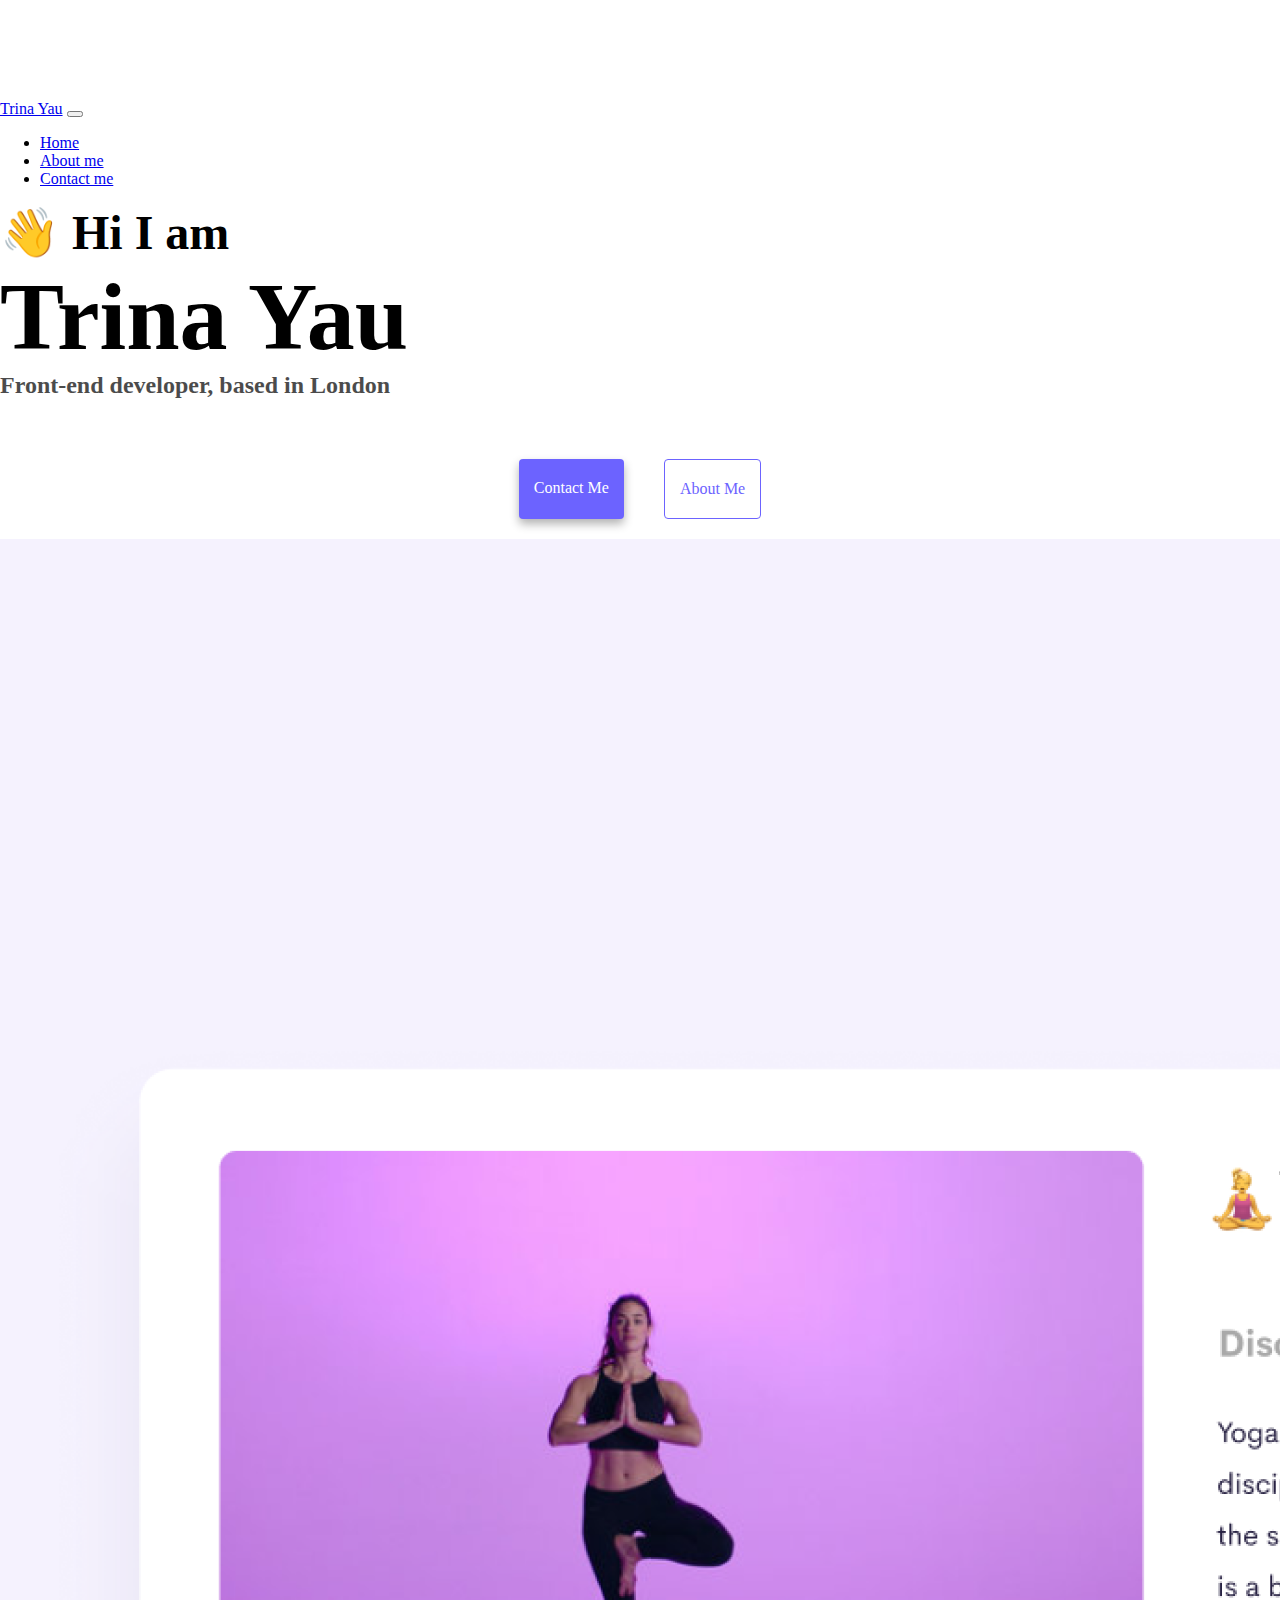
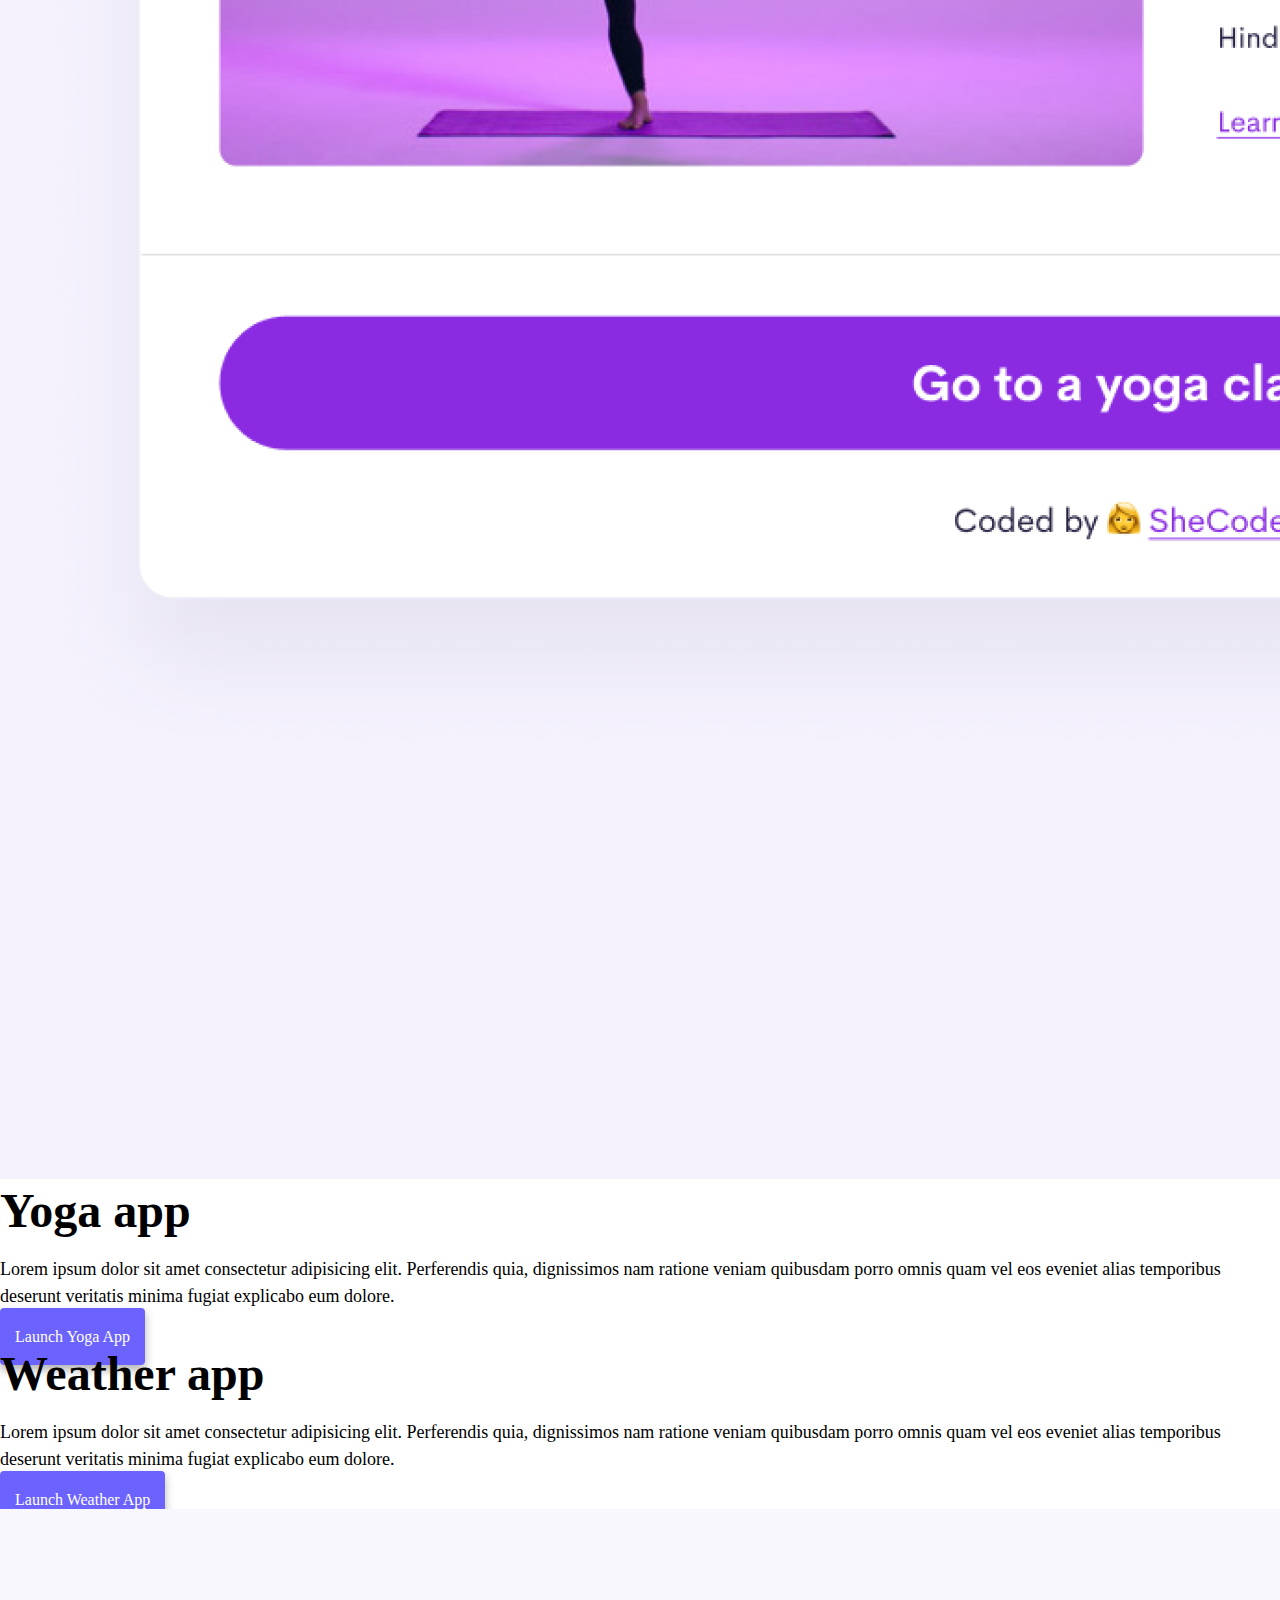
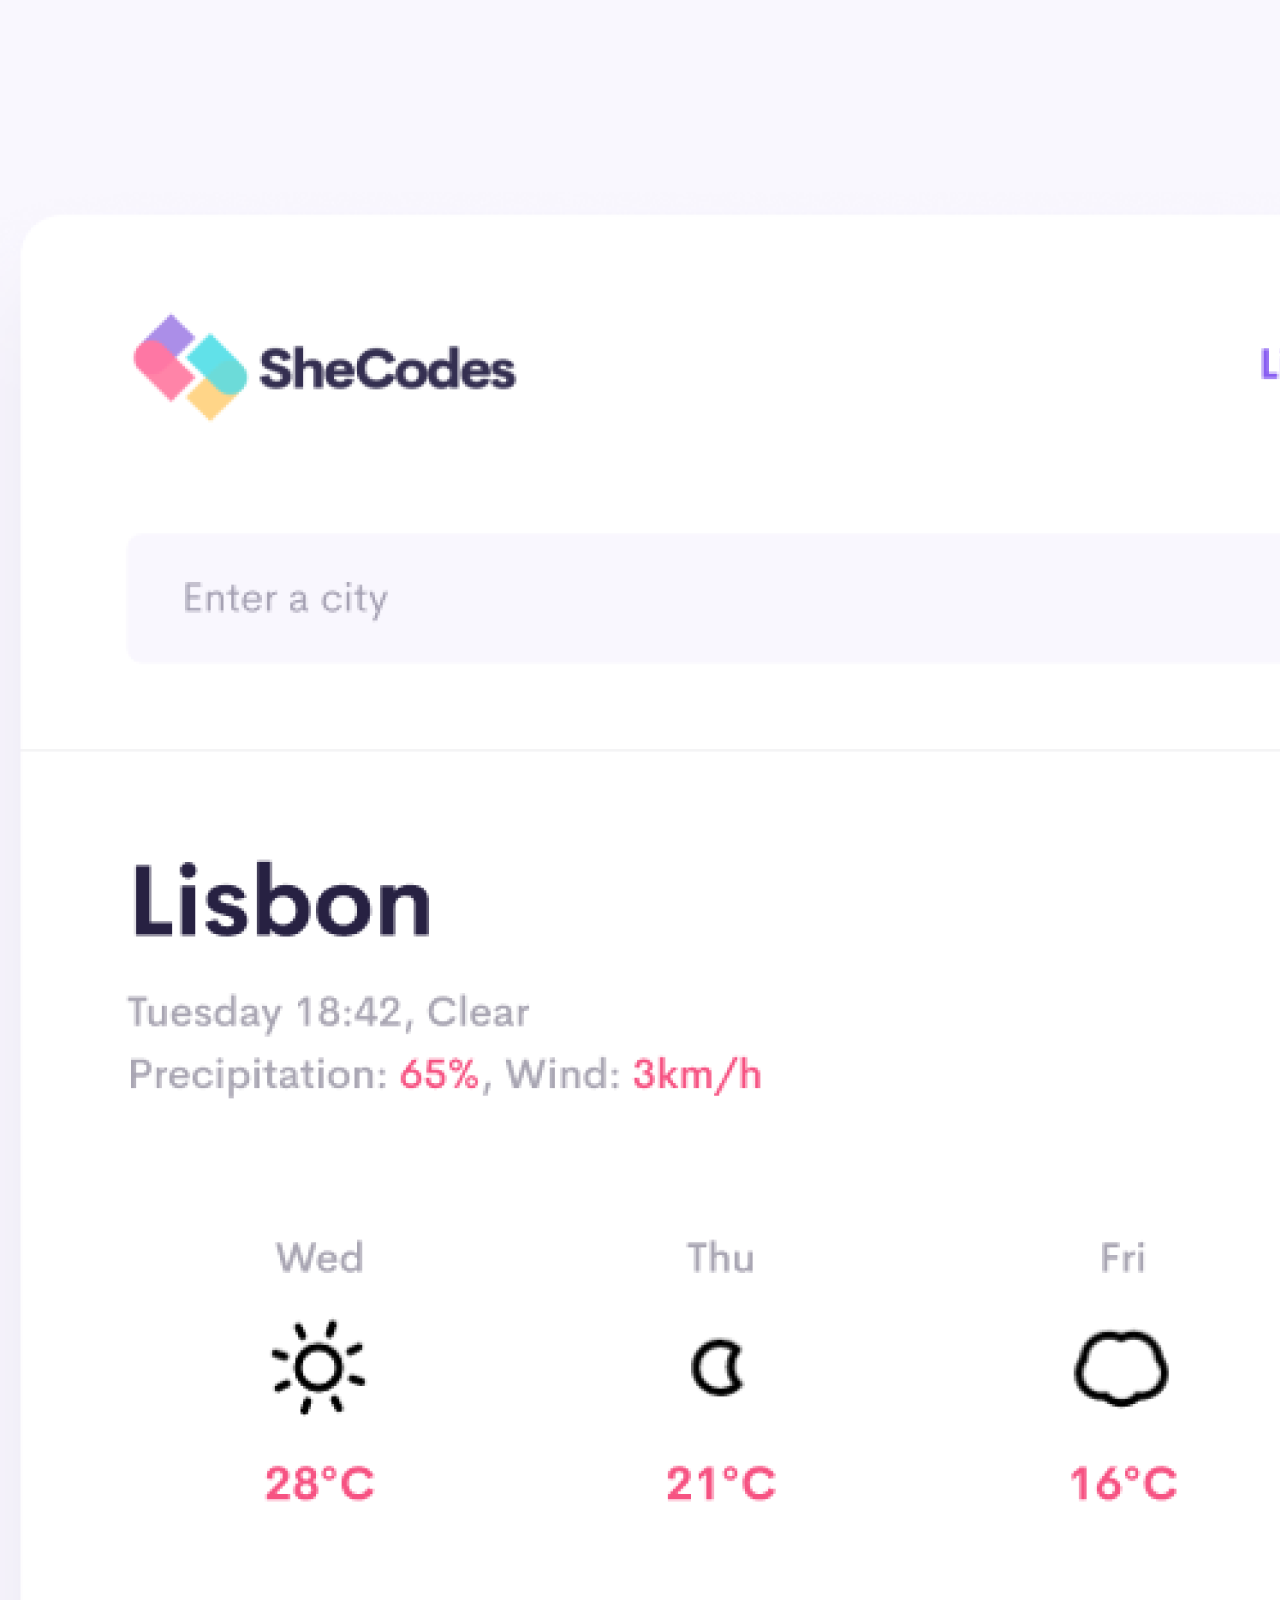
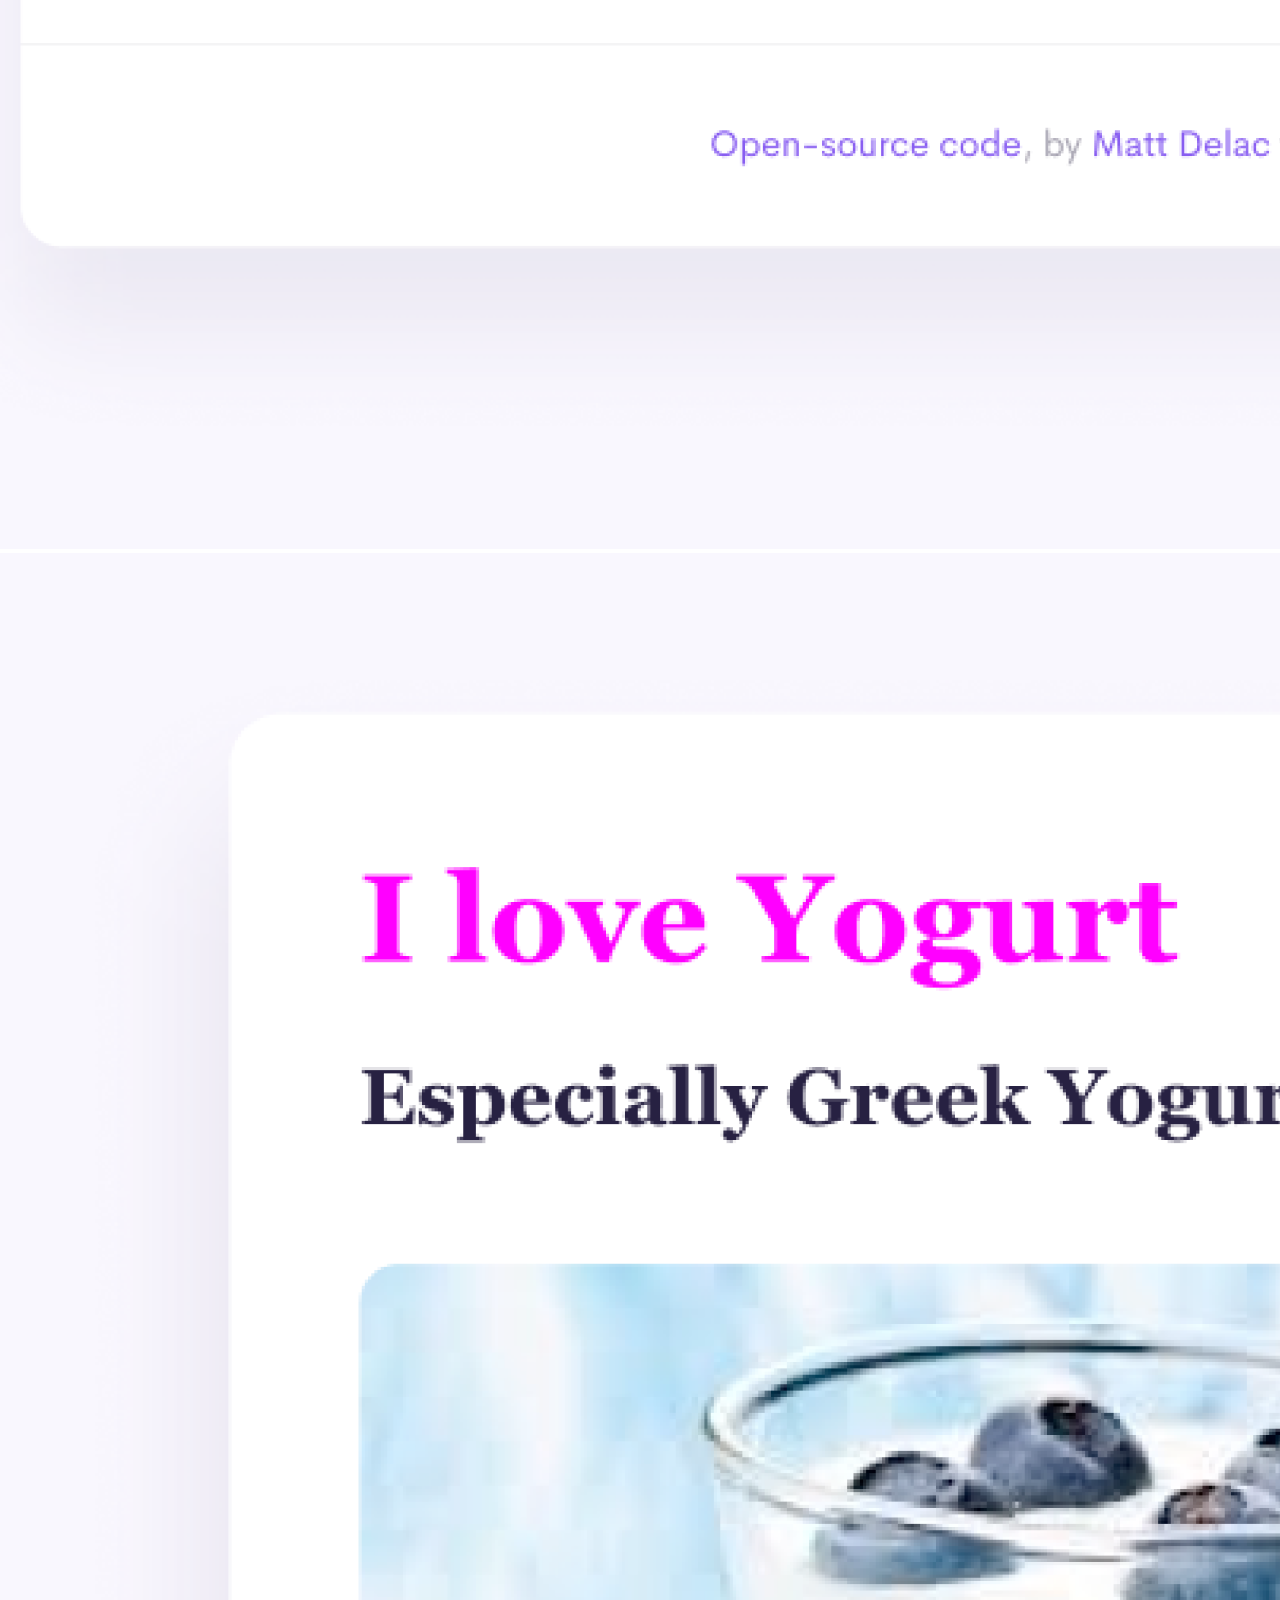
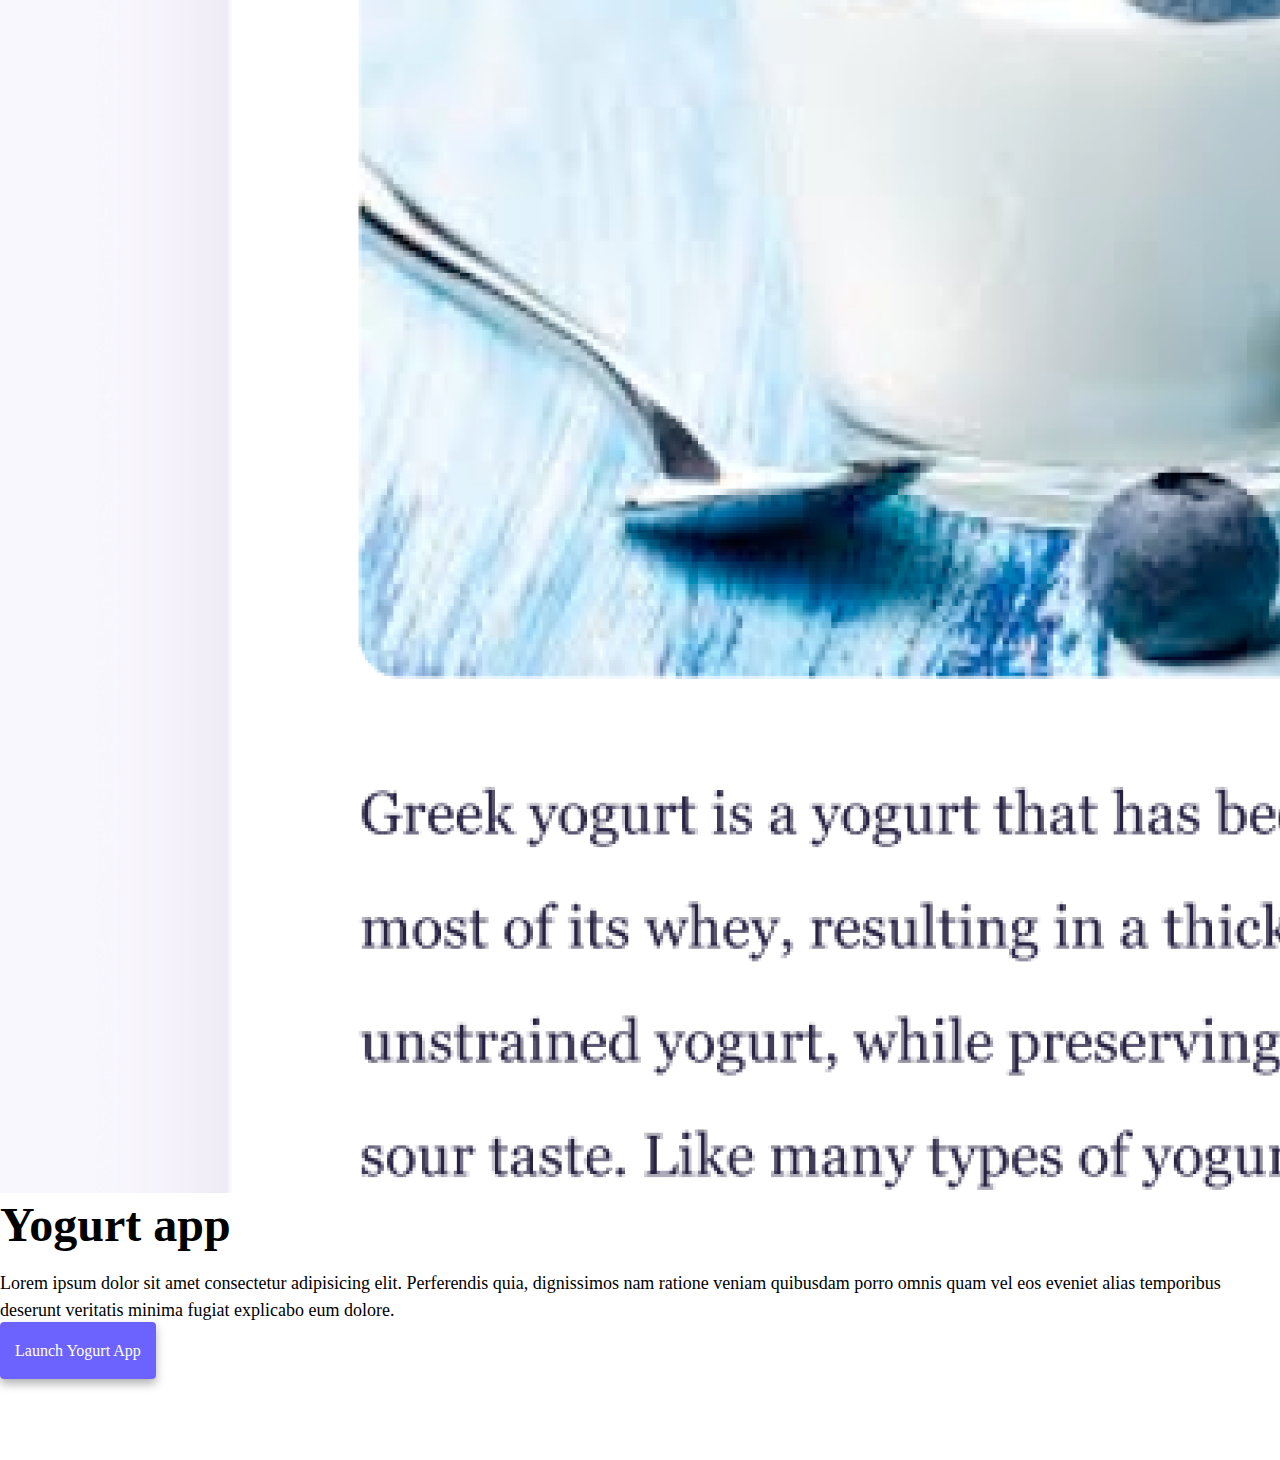
<file: index.html>
<!DOCTYPE html>
<html lang="en">
  <head>
    <meta charset="UTF-8" />
    <meta http-equiv="X-UA-Compatible" content="IE=edge" />
    <meta name="viewport" content="width=device-width, initial-scale=1.0" />
    <title>London Front-end Developer - Trina Yau</title>
    <meta
      name="description"
      content="Portfolio page for Trina Yau, front-end developer based in London. Check out her projects and contact her for job inquiries"
    />
    <link
      href="https://cdn.jsdelivr.net/npm/bootstrap@5.0.0-beta2/dist/css/bootstrap.min.css"
      rel="stylesheet"
      integrity="sha384-BmbxuPwQa2lc/FVzBcNJ7UAyJxM6wuqIj61tLrc4wSX0szH/Ev+nYRRuWlolflfl"
      crossorigin="anonymous"
    />
    <script
      src="https://cdn.jsdelivr.net/npm/bootstrap@5.0.0-beta2/dist/js/bootstrap.bundle.min.js"
      integrity="sha384-b5kHyXgcpbZJO/tY9Ul7kGkf1S0CWuKcCD38l8YkeH8z8QjE0GmW1gYU5S9FOnJ0"
      crossorigin="anonymous"
    ></script>
    <link rel="stylesheet" href="/style.css" />
  </head>
  <body>
    <nav class="navbar navbar-expand-lg navbar-light bg-light fixed-top">
      <div class="container">
        <a class="navbar-brand" href="/index.html">Trina Yau</a>
        <button
          class="navbar-toggler"
          type="button"
          data-bs-toggle="collapse"
          data-bs-target="#navbarNav"
          aria-controls="navbarNav"
          aria-expanded="false"
          aria-label="Toggle navigation"
        >
          <span class="navbar-toggler-icon"></span>
        </button>
        <div class="collapse navbar-collapse" id="navbarNav">
          <ul class="navbar-nav">
            <li class="nav-item">
              <a class="nav-link active" aria-current="page" href="/index.html"
                >Home</a
              >
            </li>
            <li class="nav-item">
              <a class="nav-link" href="/about.html">About me</a>
            </li>
            <li class="nav-item">
              <a class="nav-link" href="/about.html#contact">Contact me</a>
            </li>
          </ul>
        </div>
      </div>
    </nav>
    <h2 class="text-center">👋 Hi I am</h2>
    <h1 class="text-center">Trina Yau</h1>
    <h3 class="text-center">Front-end developer, based in London</h3>
    <div class="navigation-links mb-5">
      <a
        href="/about.html#contact"
        class="primary-link"
        title="Contact Trina Yau"
        >Contact me</a
      >
      <a href="/about.html" class="secondary-link" title="About Trina Yau"
        >About me</a
      >
    </div>
    <div class="container">
      <div class="row">
        <div class="col-sm-6">
          <img
            src="/images/yoga.png"
            class="img-fluid rounded d-none d-sm-block"
          />
        </div>
        <div class="col-sm-6">
          <h2 class="mb-3">Yoga app</h2>
          <p>
            Lorem ipsum dolor sit amet consectetur adipisicing elit. Perferendis
            quia, dignissimos nam ratione veniam quibusdam porro omnis quam vel
            eos eveniet alias temporibus deserunt veritatis minima fugiat
            explicabo eum dolore.
          </p>
          <div class="mt-5">
            <a href="#" class="primary-link project-link">Launch Yoga App</a>
          </div>
        </div>
      </div>
      <div class="row mt-5">
        <div class="col-sm-6">
          <h2 class="mb-3">Weather app</h2>
          <p>
            Lorem ipsum dolor sit amet consectetur adipisicing elit. Perferendis
            quia, dignissimos nam ratione veniam quibusdam porro omnis quam vel
            eos eveniet alias temporibus deserunt veritatis minima fugiat
            explicabo eum dolore.
          </p>
          <div class="mt-5">
            <a href="#" class="primary-link project-link">Launch Weather App</a>
          </div>
        </div>
        <div class="col-sm-6">
          <img
            src="/images/weather.png"
            class="img-fluid rounded d-none d-sm-block"
          />
        </div>
      </div>
      <div class="row mt-5">
        <div class="col-sm-6">
          <img
            src="/images/yogurt.png"
            class="img-fluid rounded d-none d-sm-block"
          />
        </div>
        <div class="col-sm-6">
          <h2 class="mb-3">Yogurt app</h2>
          <p>
            Lorem ipsum dolor sit amet consectetur adipisicing elit. Perferendis
            quia, dignissimos nam ratione veniam quibusdam porro omnis quam vel
            eos eveniet alias temporibus deserunt veritatis minima fugiat
            explicabo eum dolore.
          </p>
          <div class="mt-5">
            <a href="#" class="primary-link project-link">Launch Yogurt App</a>
          </div>
        </div>
      </div>
    </div>
  </body>
</html>
</file>
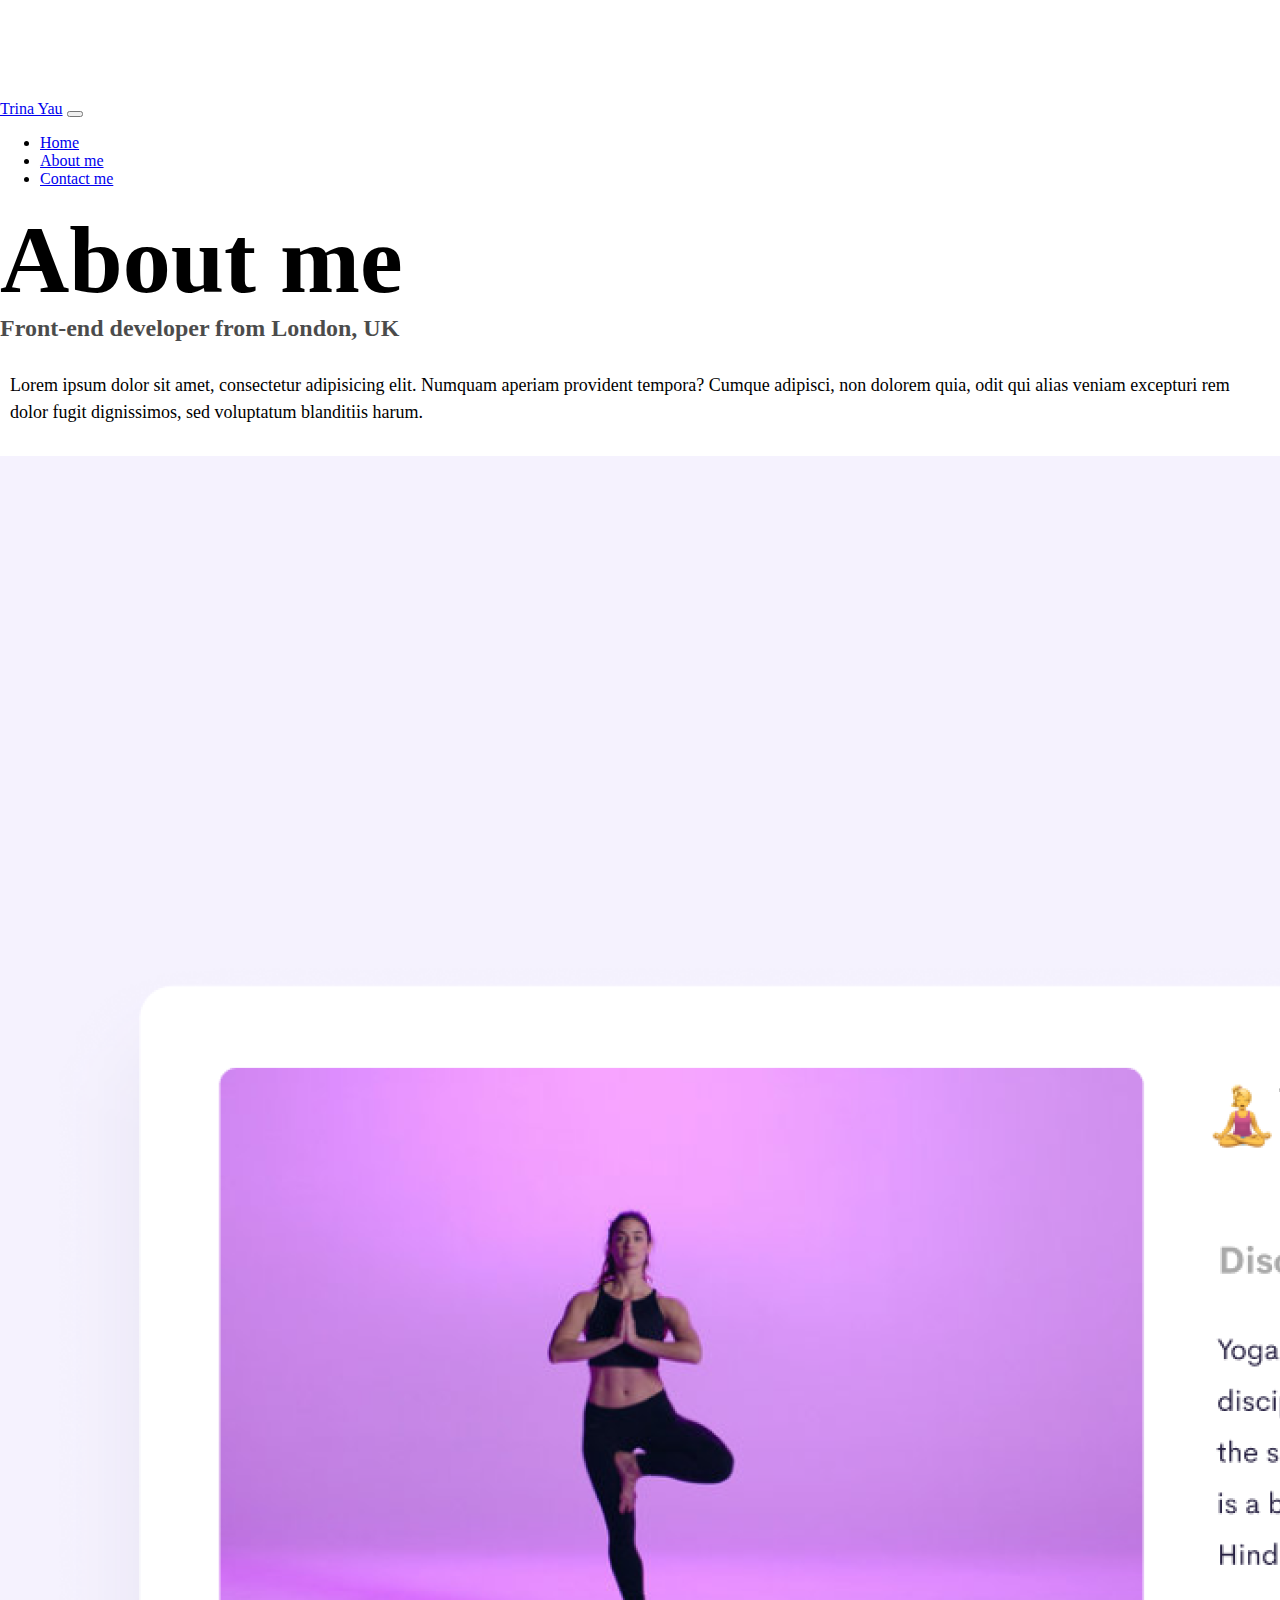
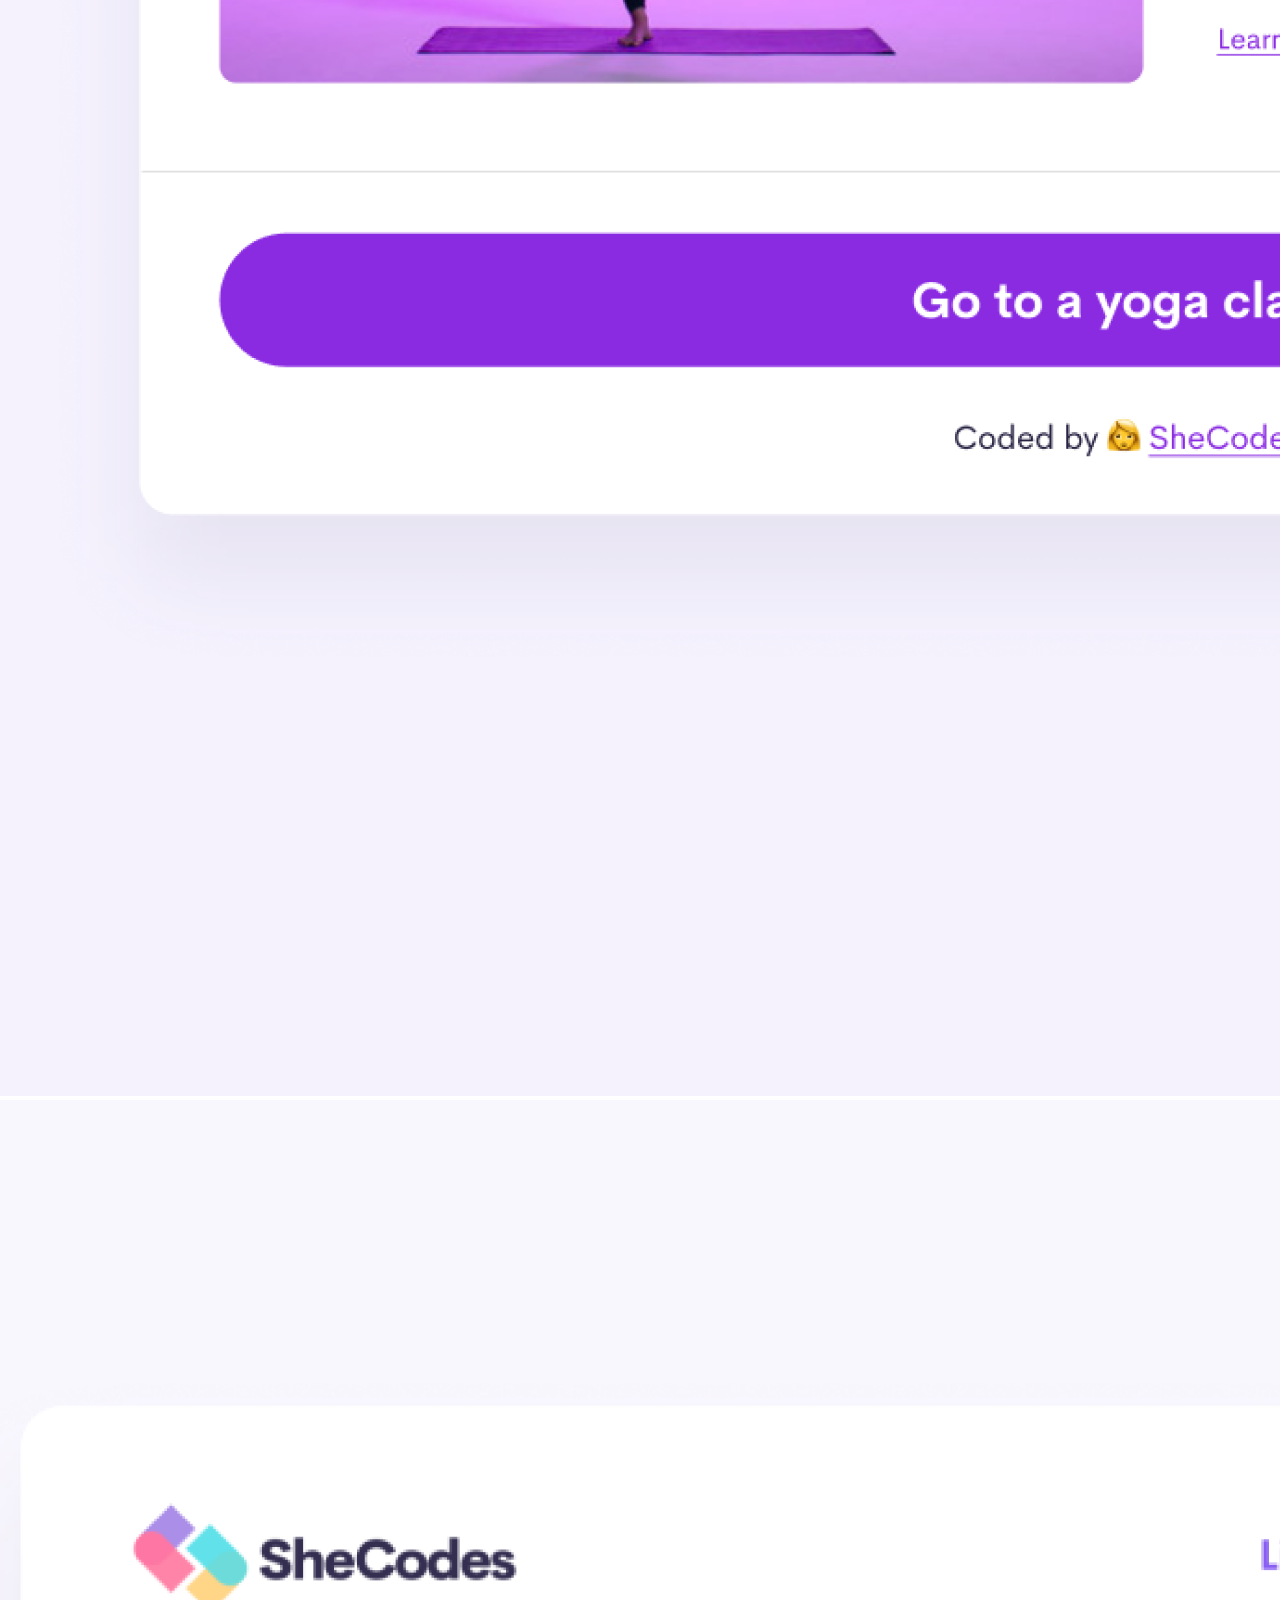
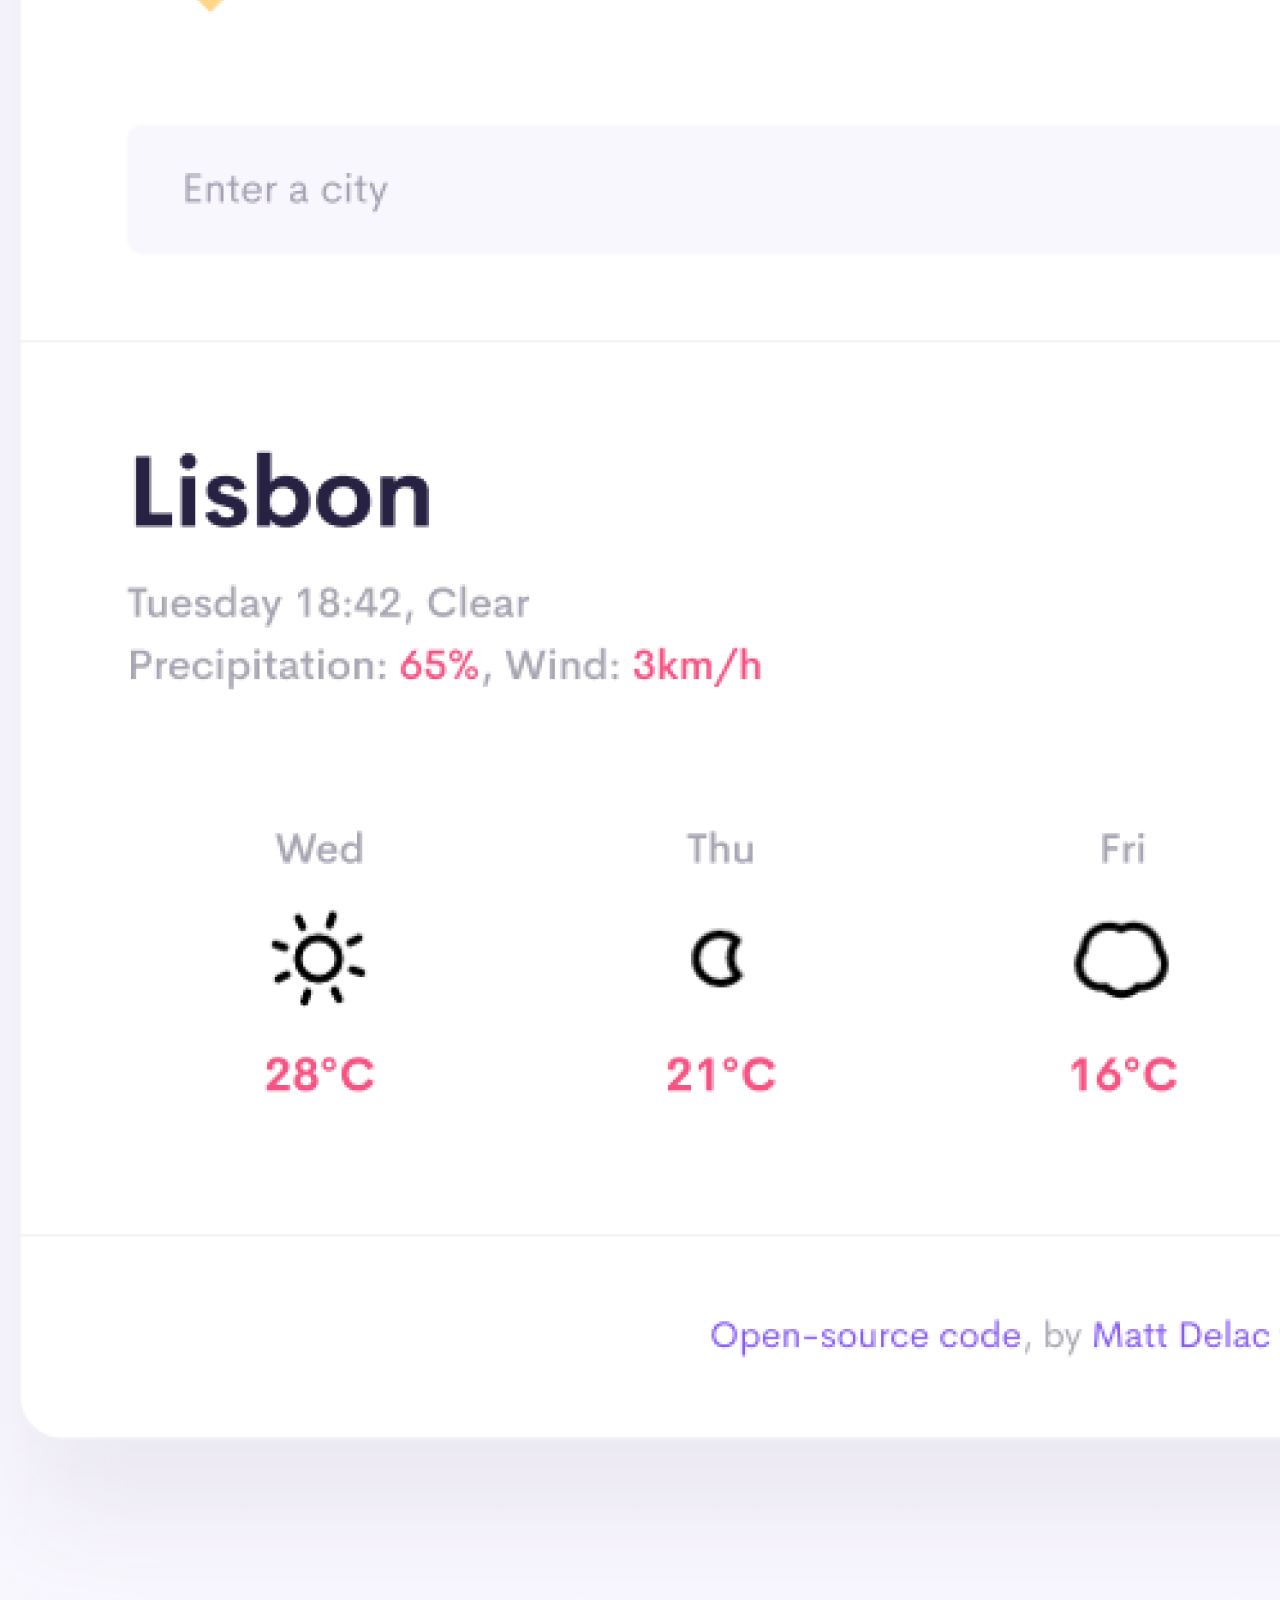
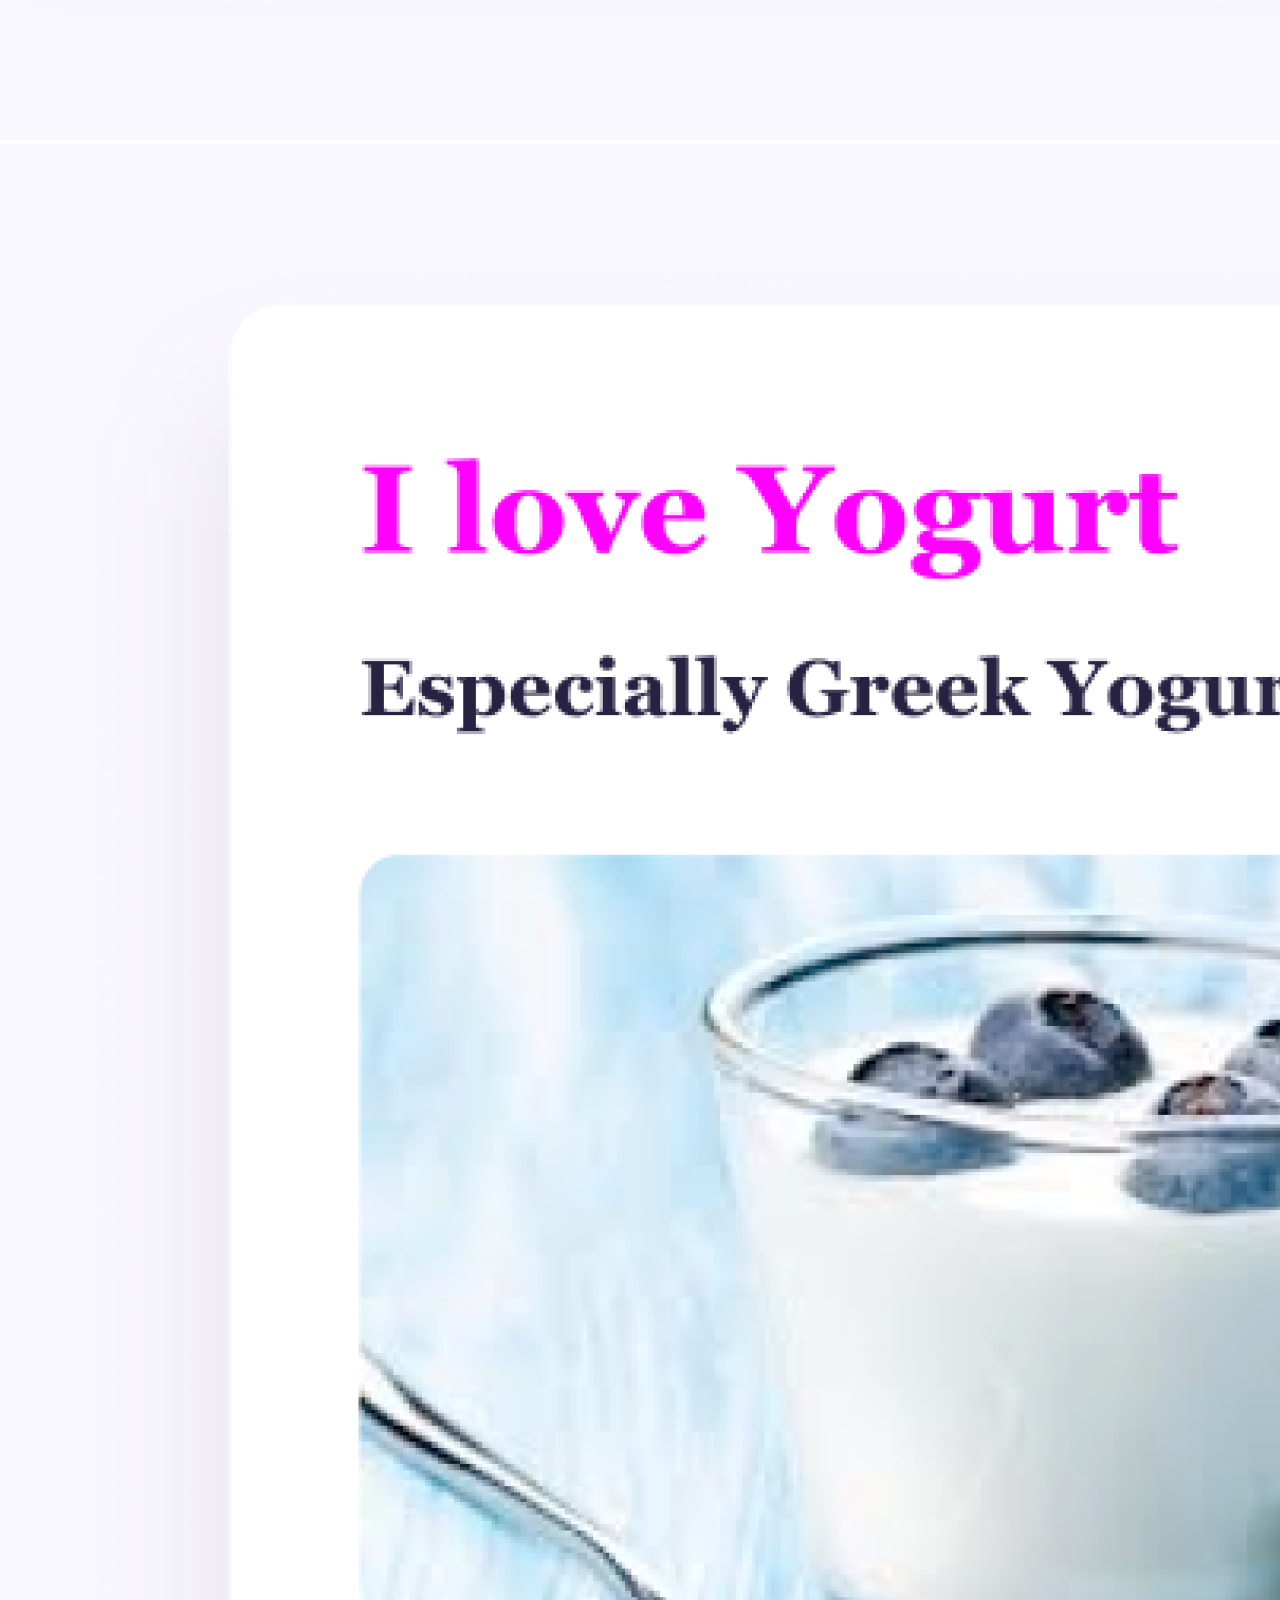
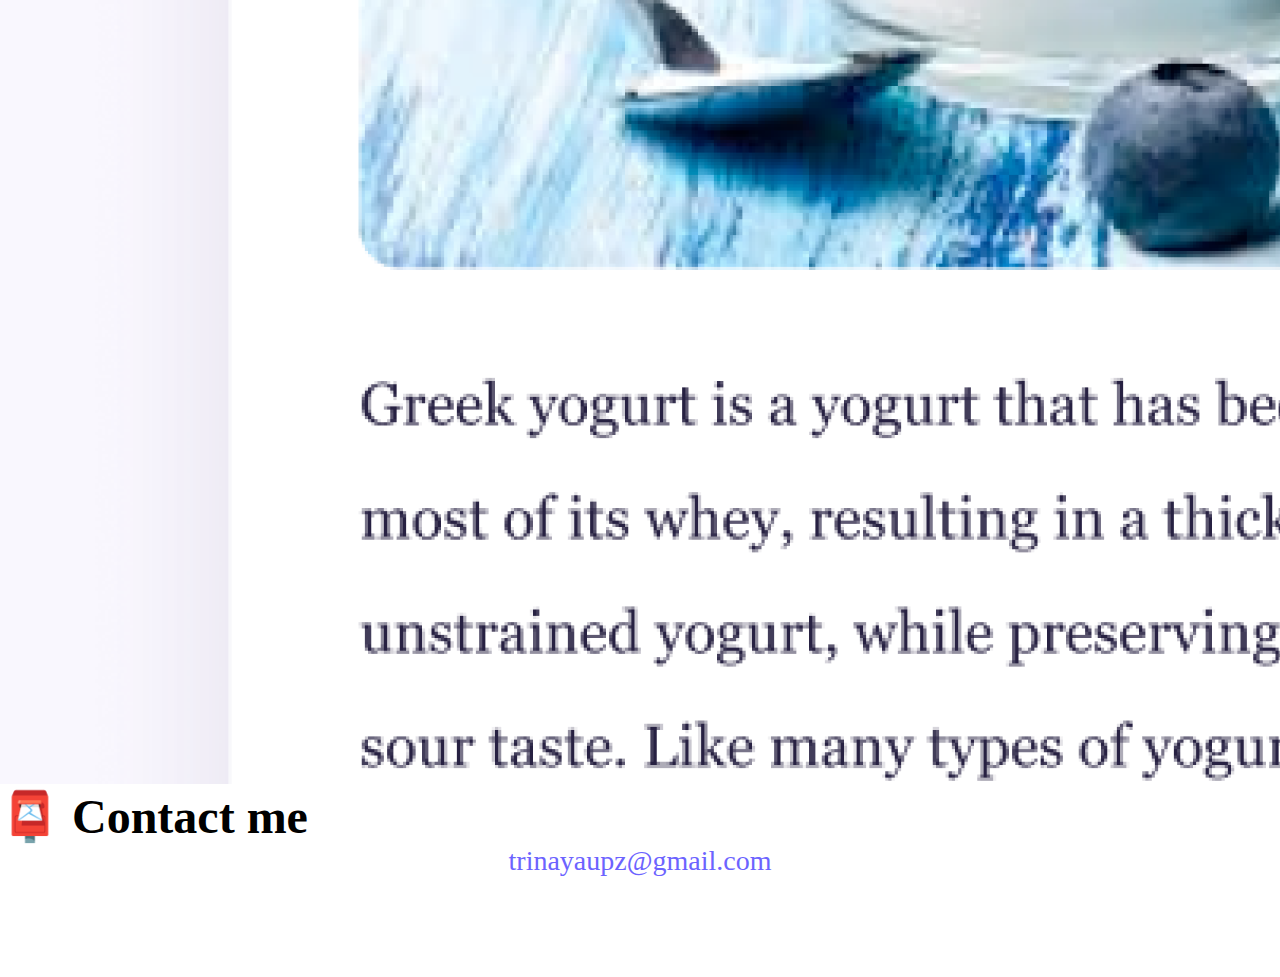
<file: about.html>
<!DOCTYPE html>
<html lang="en">
  <head>
    <meta charset="UTF-8" />
    <meta http-equiv="X-UA-Compatible" content="IE=edge" />
    <meta name="viewport" content="width=device-width, initial-scale=1.0" />
    <link
      href="https://cdn.jsdelivr.net/npm/bootstrap@5.0.0-beta2/dist/css/bootstrap.min.css"
      rel="stylesheet"
      integrity="sha384-BmbxuPwQa2lc/FVzBcNJ7UAyJxM6wuqIj61tLrc4wSX0szH/Ev+nYRRuWlolflfl"
      crossorigin="anonymous"
    />
    <script
      src="https://cdn.jsdelivr.net/npm/bootstrap@5.0.0-beta2/dist/js/bootstrap.bundle.min.js"
      integrity="sha384-b5kHyXgcpbZJO/tY9Ul7kGkf1S0CWuKcCD38l8YkeH8z8QjE0GmW1gYU5S9FOnJ0"
      crossorigin="anonymous"
    ></script>
    <link rel="stylesheet" href="style.css" />
    <title>About Trina Yau</title>
  </head>
  <body>
    <nav class="navbar navbar-expand-lg navbar-light bg-light fixed-top">
      <div class="container">
        <a class="navbar-brand" href="/index.html">Trina Yau</a>
        <button
          class="navbar-toggler"
          type="button"
          data-bs-toggle="collapse"
          data-bs-target="#navbarNav"
          aria-controls="navbarNav"
          aria-expanded="false"
          aria-label="Toggle navigation"
        >
          <span class="navbar-toggler-icon"></span>
        </button>
        <div class="collapse navbar-collapse" id="navbarNav">
          <ul class="navbar-nav">
            <li class="nav-item">
              <a class="nav-link" aria-current="page" href="index.html">Home</a>
            </li>
            <li class="nav-item">
              <a class="nav-link active" href="about.html">About me</a>
            </li>
            <li class="nav-item">
              <a class="nav-link" href="about.html#contact">Contact me</a>
            </li>
          </ul>
        </div>
      </div>
    </nav>
    <h1 class="text-center">About me</h1>
    <h3 class="text-center">Front-end developer from London, UK</h3>
    <div class="about-paragraphs text-center">
      <p>
        Lorem ipsum dolor sit amet, consectetur adipisicing elit. Numquam
        aperiam provident tempora? Cumque adipisci, non dolorem quia, odit qui
        alias veniam excepturi rem dolor fugit dignissimos, sed voluptatum
        blanditiis harum.
      </p>
    </div>
    <div class="container">
      <div class="row">
        <div class="col-sm-4">
          <img src="images/yoga.png" class="img-fluid p-2 shadow rounded" />
        </div>
        <div class="col-sm-4">
          <img src="images/weather.png" class="img-fluid p-2 shadow rounded" />
        </div>
        <div class="col-sm-4">
          <img src="images/yogurt.png" class="img-fluid p-2 shadow rounded" />
        </div>
      </div>
    </div>
    <div id="contact" class="mt-5">
      <h2 class="text-center">📮 Contact me</h2>
      <a href="mailto:[YOUR EMAIL]" class="email-link">
        trinayaupz@gmail.com
      </a>
    </div>
  </body>
</html>
</file>
<file: style.css>
:root {
  --primary-color: #6c63ff;
  --secondary-color: #f5f2fe;
  --box-shadow: 0 5px 10px rgba(0, 0, 0, 0.3);
}

body {
  margin: 100px 0;
}

h1,
h2,
h3 {
  margin: 0;
}

h1 {
  font-size: 96px;
}

h2 {
  font-size: 48px;
}

h3 {
  font-size: 24px;
  opacity: 0.7;
}

p {
  font-size: 18px;
  line-height: 1.5;
}

.navigation-links {
  display: flex;
  margin-top: 40px;
  justify-content: center;
}

.navigation-links a {
  margin: 20px;
}

.primary-link {
  border-radius: 4px;
  padding: 20px 15px;
  text-decoration: none;
  text-transform: capitalize;
  background: var(--primary-color);
  box-shadow: var(--box-shadow);
  color: white;
}

.secondary-link {
  border-radius: 4px;
  padding: 20px 15px;
  text-decoration: none;
  text-transform: capitalize;
  color: var(--primary-color);
  border: 1px solid var(--primary-color);
}

.homepage-link {
  color: var(--primary-color);
  text-align: center;
  display: block;
}

.about-paragraphs {
  margin: 30px 0;
}

.about-paragraphs p {
  margin: 10px;
}

.email-link {
  display: flex;
  justify-content: center;
  color: var(--primary-color);
  font-size: 28px;
  text-decoration: none;
}

.email-link:hover {
  text-decoration: underline;
}

@media (max-width: 576px) {
  h1 {
    font-size: 48px;
    line-height: 1.5;
  }

  h2 {
    font-size: 32px;
    text-align: center;
  }

  p {
    text-align: center;
  }

  .project-link {
    display: block;
    text-align: center;
    margin: 0 20px;
  }
}
</file>
